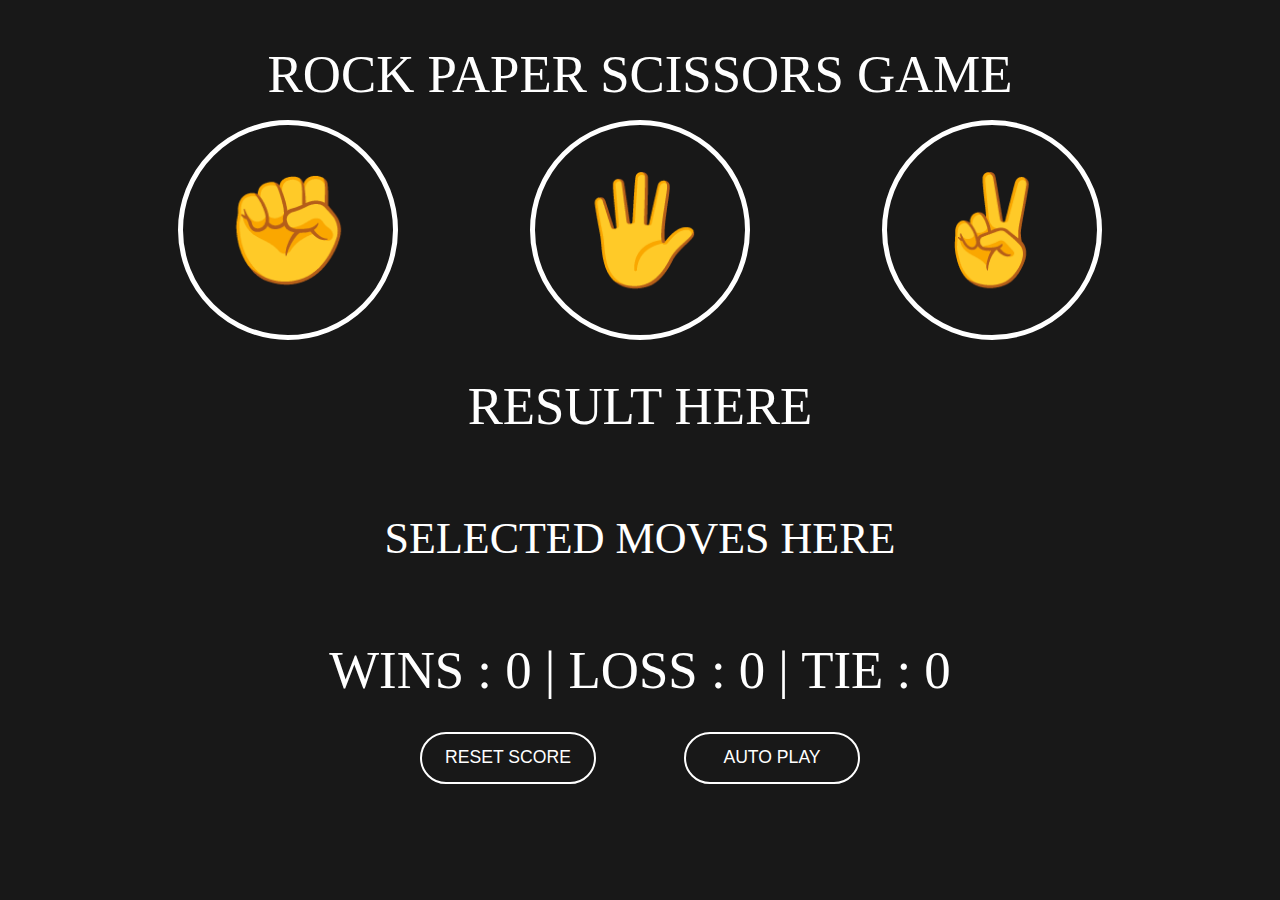
<file: index.html>
<!DOCTYPE html>
<html>
    <head>
        <title>Rock Paper Scissors game</title>
        <link rel="stylesheet" href="basic.css">
    </head>
    <body>
        <div class="head">ROCK PAPER SCISSORS GAME</div>
        <div>
            <div class="main-container">
                <div class="moves-container">
                    <div class="moves"><button onclick="
                        results('rock')
                        ">✊</button></div>
                    <div class="moves"><button onclick="
                        results('paper')
                        ">🖐️</button></div>
                    <div class="moves"><button onclick="
                        results('scissors')
                        ">✌️</button></div>
                </div>
                <div class="result"><p class="js-result">RESULT HERE</p></div>
                <div class="selected-moves"><p class="js-selected-moves">SELECTED MOVES HERE</p></div>
                <div class="score"><p class="js-score">WINS : 0 | LOSS : 0 | TIE : 0</p></div>
                <div class="reset"><button onclick="reset()"  class="reset-score">RESET SCORE</button>
                    <button onclick="
                            autoplay()
                        "class="autoplay">AUTO PLAY</button></div>
            </div>
        </div>
        <script>
            let autoPlaying=false;
            let intervalId;
            function autoplay(){
                if (!autoPlaying){
                    intervalId= setInterval(function(){
                    const choice=computerMove();
                    results(choice);
                },1000);
                autoPlaying=true;
                }
                else{
                    clearInterval(intervalId);
                    autoPlaying=false;
                }
                
            }
            wins = Number(localStorage.getItem('wins')) || 0;
            loss = Number(localStorage.getItem('loss')) || 0;
            tie = Number(localStorage.getItem('tie')) || 0;

            function computerMove(){
                let mathValue= Math.random();
                let computerMove='';
                if (mathValue<1/3){
                    computerMove='rock'
                }else if(mathValue<2/3){
                    computerMove='paper'
                }
                else{
                    computerMove='scissors'
                }  
                return computerMove;
            }
            function results(playerMove){
                let result='';
                let  move=computerMove();
                if (playerMove==='rock'){
                    if(move==='rock'){
                        result="IT'S A TIE"
                    }
                    else if(move==='paper'){
                        result='YOU LOST'
                    }
                    else{
                        result='YOU WON'
                    }

                }
                else if(playerMove==='paper'){
                    if(move==='paper'){
                        result="IT'S A TIE"
                    }
                    else if(move==='scissors'){
                        result='YOU LOST'
                    }
                    else{
                        result='YOU WON'
                    }

                }
                else{
                    if(move==='scissors'){
                        result="IT'S A TIE"
                    }
                    else if(move==='rock'){
                        result='YOU LOST'
                    }
                    else{
                        result='YOU WON'
                    }

                }
                let playerMoveSymbol= symbols(playerMove);
                let computerMoveSymbol= symbols(move);
                scoreUpdate(result);
                document.querySelector('.js-selected-moves').innerHTML=`YOU CHOOSE ${playerMoveSymbol} | COMPUTER CHOOSE ${computerMoveSymbol}`;
                document.querySelector('.js-result').innerHTML=`${result}`;
                
            }
            function symbols(move){
                if (move==='rock'){
                    return '✊';
                }else if(move==='paper'){
                    return '🖐️';
                }else{
                    return '✌️';
                }

            }
            function scoreUpdate(result){
                 
                if (result==="YOU WON"){
                    wins+=1;
                }else if(result==='YOU LOST'){
                    loss+=1;
                }else{
                    tie+=1;
                }
                localStorage.setItem('wins', wins);
                localStorage.setItem('loss', loss);
                localStorage.setItem('tie', tie);
                document.querySelector('.js-score').innerHTML=`WINS : ${wins} | LOSS : ${loss} | TIE : ${tie}`;

                
            }
            function reset(){
                localStorage.removeItem('wins');
                localStorage.removeItem('loss');
                localStorage.removeItem('tie');
                wins = 0;
                loss = 0;
                tie = 0;
                document.querySelector('.js-score').innerHTML = `WINS : ${wins} | LOSS : ${loss} | TIE : ${tie}`;
                document.querySelector('.js-result').innerHTML = "RESULT HERE";
                document.querySelector('.js-selected-moves').innerHTML = "SELECTED MOVES HERE";

            }
        </script>
    </body>
</html>
</file>
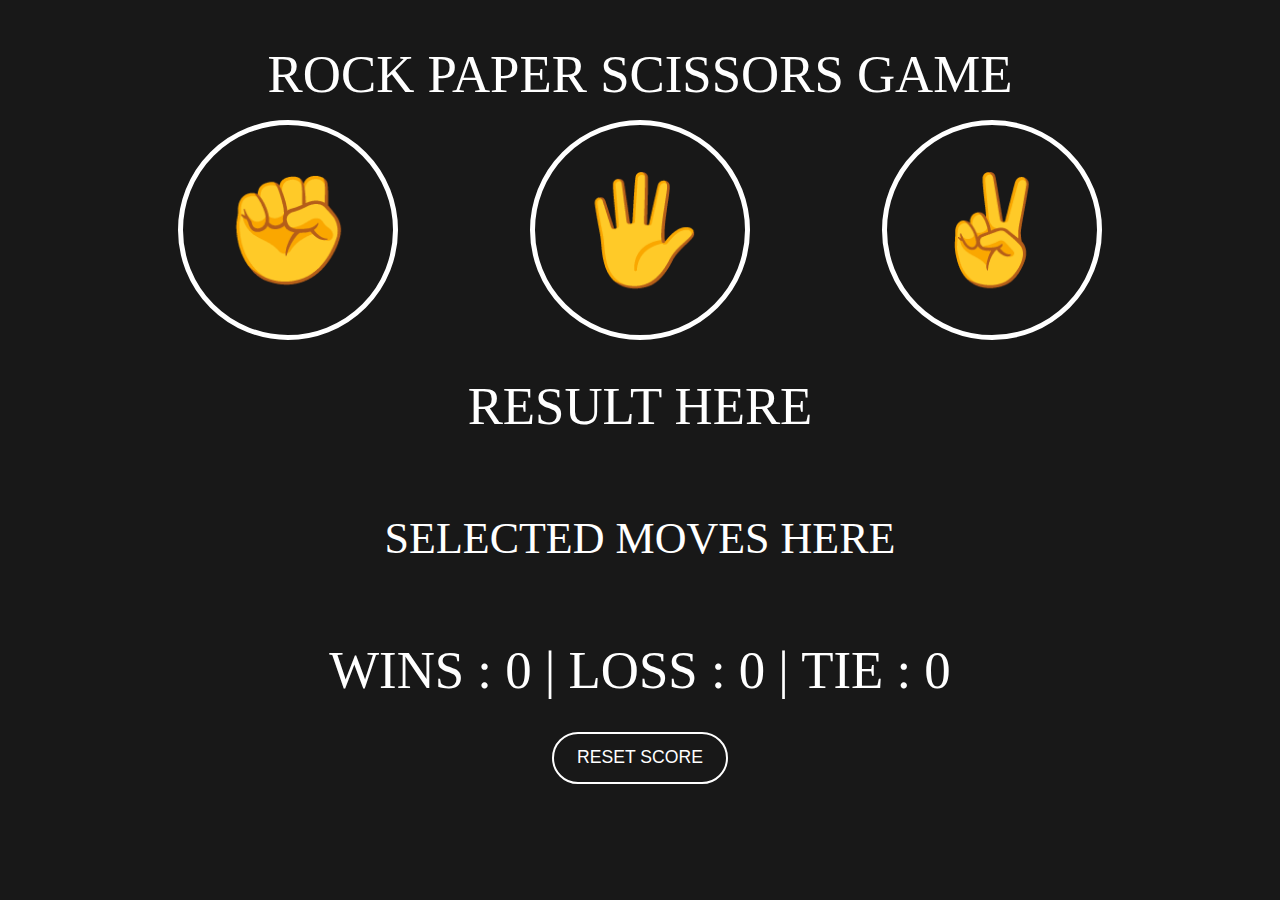
<file: game.html>
<!DOCTYPE html>
<html>
    <head>
        <title>Rock Paper Scissors game</title>
        <link rel="stylesheet" href="basic.css">
    </head>
    <body>
        <div class="head">ROCK PAPER SCISSORS GAME</div>
        <div>
            <div class="main-container">
                <div class="moves-container">
                    <div class="moves"><button onclick="
                        results('rock')
                        ">✊</button></div>
                    <div class="moves"><button onclick="
                        results('paper')
                        ">🖐️</button></div>
                    <div class="moves"><button onclick="
                        results('scissors')
                        ">✌️</button></div>
                </div>
                <div class="result"><p class="js-result">RESULT HERE</p></div>
                <div class="selected-moves"><p class="js-selected-moves">SELECTED MOVES HERE</p></div>
                <div class="score"><p class="js-score">WINS : 0 | LOSS : 0 | TIE : 0</p></div>
                <div class="reset"><button onclick="reset()"  class="reset-score">RESET SCORE</button></div>
            </div>
        </div>
        <script>
            wins = Number(localStorage.getItem('wins')) || 0;
            loss = Number(localStorage.getItem('loss')) || 0;
            tie = Number(localStorage.getItem('tie')) || 0;

            function computerMove(){
                let mathValue= Math.random();
                let computerMove='';
                if (mathValue<1/3){
                    computerMove='rock'
                }else if(mathValue<2/3){
                    computerMove='paper'
                }
                else{
                    computerMove='scissors'
                }  
                return computerMove;
            }
            function results(playerMove){
                let result='';
                let  move=computerMove();
                if (playerMove==='rock'){
                    if(move==='rock'){
                        result="IT'S A TIE"
                    }
                    else if(move==='paper'){
                        result='YOU LOST'
                    }
                    else{
                        result='YOU WON'
                    }

                }
                else if(playerMove==='paper'){
                    if(move==='paper'){
                        result="IT'S A TIE"
                    }
                    else if(move==='scissors'){
                        result='YOU LOST'
                    }
                    else{
                        result='YOU WON'
                    }

                }
                else{
                    if(move==='scissors'){
                        result="IT'S A TIE"
                    }
                    else if(move==='rock'){
                        result='YOU LOST'
                    }
                    else{
                        result='YOU WON'
                    }

                }
                let playerMoveSymbol= symbols(playerMove);
                let computerMoveSymbol= symbols(move);
                scoreUpdate(result);
                document.querySelector('.js-selected-moves').innerHTML=`YOU CHOOSE ${playerMoveSymbol} | COMPUTER CHOOSE ${computerMoveSymbol}`;
                document.querySelector('.js-result').innerHTML=`${result}`;
                
            }
            function symbols(move){
                if (move==='rock'){
                    return '✊';
                }else if(move==='paper'){
                    return '🖐️';
                }else{
                    return '✌️';
                }

            }
            function scoreUpdate(result){
                 
                if (result==="YOU WON"){
                    wins+=1;
                }else if(result==='YOU LOST'){
                    loss+=1;
                }else{
                    tie+=1;
                }
                localStorage.setItem('wins', wins);
                localStorage.setItem('loss', loss);
                localStorage.setItem('tie', tie);
                document.querySelector('.js-score').innerHTML=`WINS : ${wins} | LOSS : ${loss} | TIE : ${tie}`;

                
            }
            function reset(){
                localStorage.removeItem('wins');
                localStorage.removeItem('loss');
                localStorage.removeItem('tie');
                wins = 0;
                loss = 0;
                tie = 0;
                document.querySelector('.js-score').innerHTML = `WINS : ${wins} | LOSS : ${loss} | TIE : ${tie}`;
                document.querySelector('.js-result').innerHTML = "RESULT HERE";
                document.querySelector('.js-selected-moves').innerHTML = "SELECTED MOVES HERE";

            }
        </script>
    </body>
</html>
</file>
<file: basic.css>
html{
    height: 100%;
    font-size: 62.5%;
    margin: 0;
    padding: 0;
    
    
}
body{
    height: 100%;
    position: relative;
    display: flex;
    justify-content: center;
    align-items: center;
    background-color: rgb(24, 24, 24);
    margin: 0;
    padding: 0;
    box-sizing: border-box;
    color: white;
}
h1{
    position: absolute;
    font-family: 'Times New Roman', Times, serif;
    color: white;
    font-size: 8rem;
}
.main-container{
    display: grid;
    grid-template-rows: 3fr 1fr 2fr 1fr 1fr;
  
    height: 80rem;
    width: 120rem;
}
.moves-container{
    display: grid;
    grid-template-columns: 1fr 1fr 1fr;
}
.moves{
    display: flex;
    justify-content: center;
    align-items: center;
}
.moves button{
    height: 25rem;
    width: 25rem;
    border-radius: 50%;
    background-color: transparent;
    border-color: white;
    border-width: 5px;
    border-style: solid;
    font-size: 12rem;
    transition: background-color .15s;
}
.moves button:hover{
    background-color: rgba(255, 255, 255, 0.258);
}
.result ,.selected-moves,.score,.reset{
    display: flex;
    justify-content: center;
    align-items: center;
}
.result p{
    font-size: 6rem;
    margin: 0;
}
.selected-moves p{
    font-size: 5rem;
    margin: 0;
}
.score p{
    font-size: 6rem;
    margin: 0;
}
.reset{
    display: flex;
    column-gap: 10rem;
}
.reset-score{
    height: 6rem;
    width: 20rem;
    border-radius: 50px;
    background-color: transparent;
    border-color: white;
    border-width: 2.5px;
    border-style: solid;
    color: white;
    font-size: 2rem;
}
.autoplay{
    height: 6rem;
    width: 20rem;
    border-radius: 50px;
    background-color: transparent;
    border-color: white;
    border-width: 2.5px;
    border-style: solid;
    color: white;
    font-size: 2rem;
}
.reset button{transition: background-color .15s;}
.reset button:hover{
    background-color: rgba(255, 255, 255, 0.258);
}
.head{
    display: flex;
    align-items: center;
    justify-content: center;
    font-size: 3rem;
    position: absolute;
    top: 0;
    left: 0;
    right: 0;
    
    
}
/* Large tablets and below (<= 1024px) */
@media (max-width: 100rem) {
    html{
        font-size: 55%;
    }
    .head{
        padding-top: 5rem;
        font-size: 6rem;
    }

}

/* Mobile devices (<= 768px) */
/* Mobile devices (<= 768px) */
@media (max-width: 75rem) {
    .html{
        font-size: 45%;
    }

    .head {
        font-size: 6rem;
        text-align: center;
    }

    .moves-container {
        grid-template-columns: 1fr;
        row-gap: 3rem;
        margin-top: 2rem;
    }

    .moves button {
        height: 22rem;
        width: 22rem;
        font-size: 10rem;
    }

    .main-container {
        grid-template-rows: repeat(5, auto);
        width: 100%;
        height: auto;
        padding: 2rem;
        row-gap: 4rem;
    }

    .result p,
    .score p {
        font-size: 5rem;
    }

    .selected-moves p {
        font-size: 4.5rem;
        text-align: center;
    }
}

/* Small phones (<= 480px) */
@media (max-width: 48rem) {


    .moves-container {
        grid-template-columns: 1fr;
        row-gap: 2rem;
        
    }

    .moves button {
        height: 30rem;
        width: 30rem;
        font-size: 9rem;
    }

    .reset-score {
        height: 5rem;
        width: 18rem;
        font-size: 1.8rem;
    }

    .result p,
    .score p,
    .selected-moves p {
        font-size: 4rem;
    }

    .main-container {
        padding: 1.5rem;
    }
}
</file>
